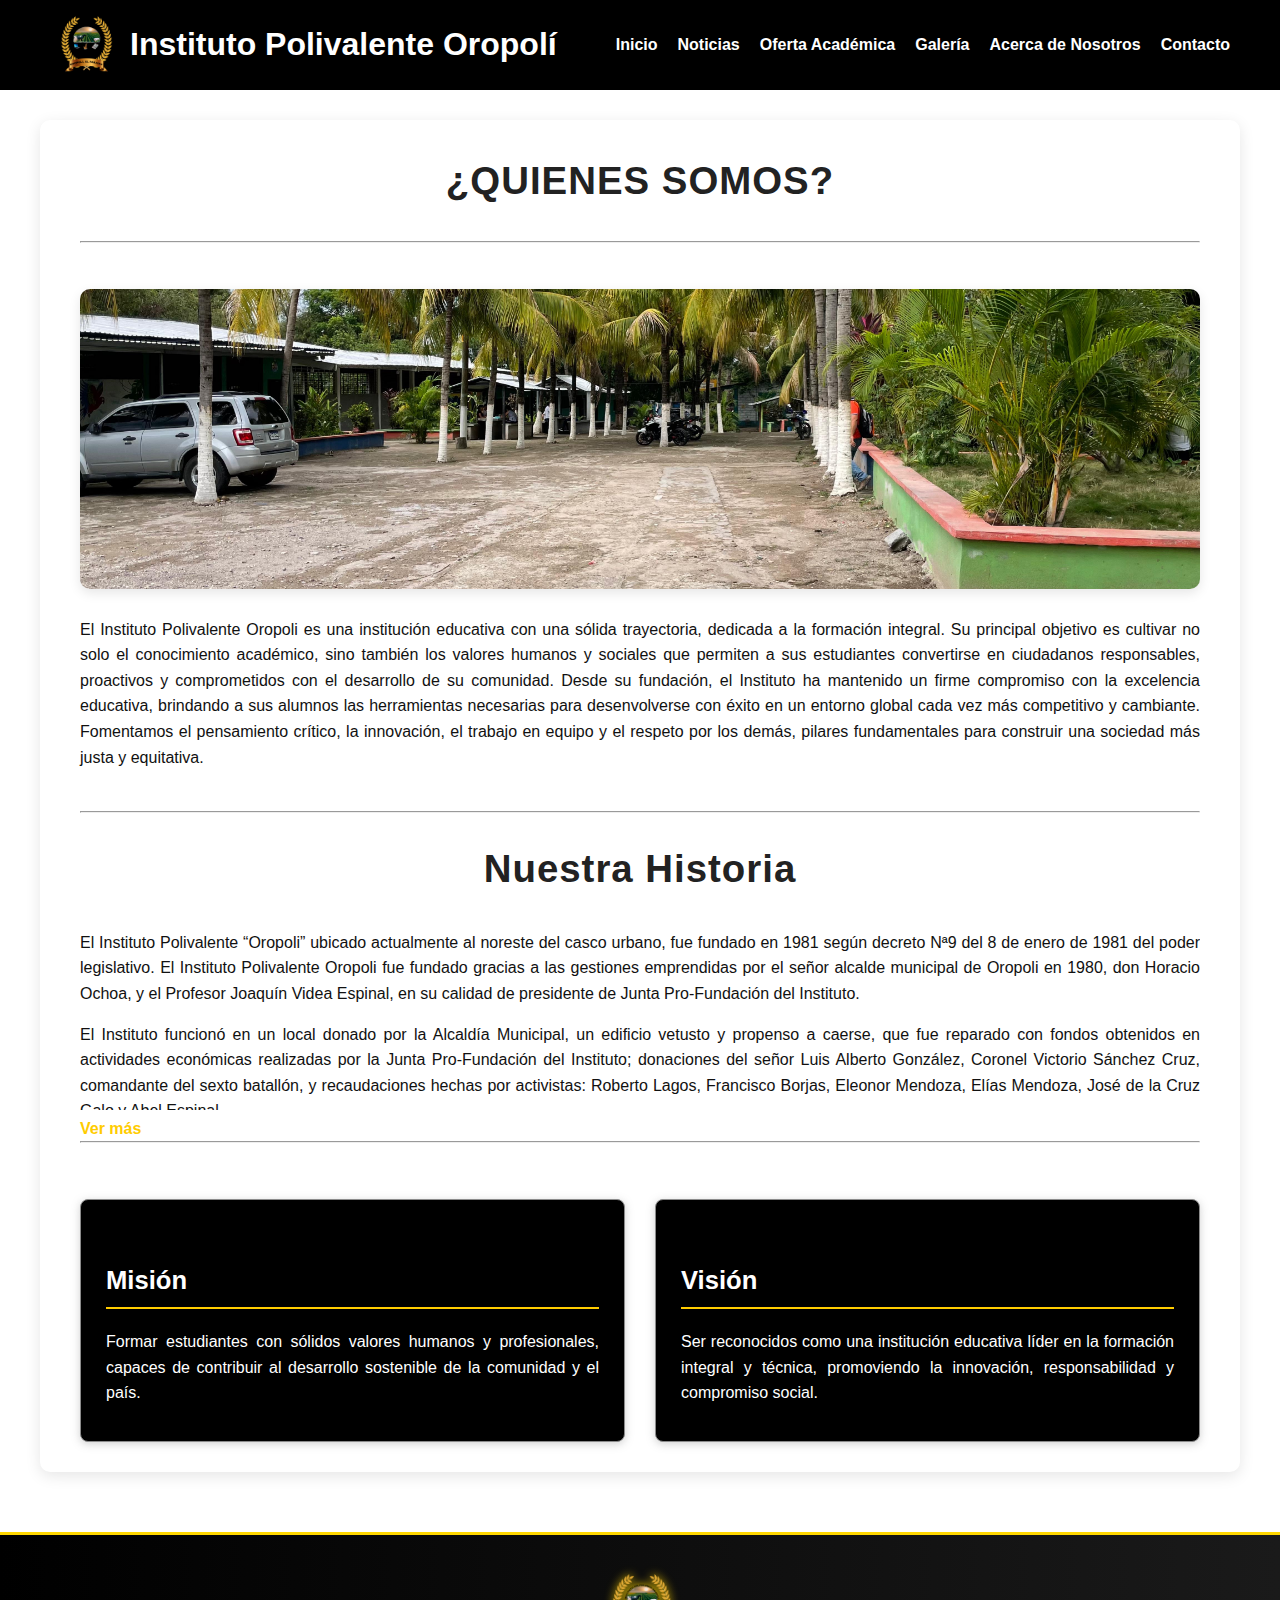
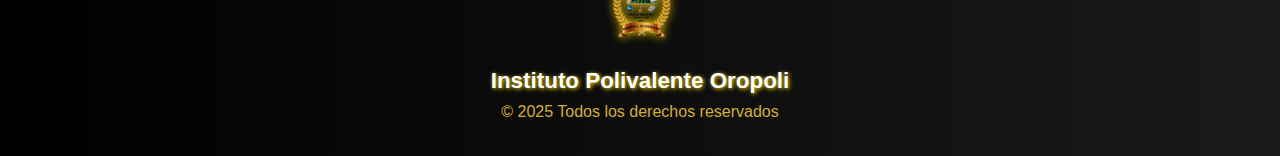
<file: acerca.html>
<!DOCTYPE html>
<html lang="es">

<head>
  <meta charset="UTF-8" />
  <meta name="viewport" content="width=device-width, initial-scale=1" />
  <title>Acerca de Nosotros - Instituto Polivalente Oropolí</title>
  <link href="styles.css" rel="stylesheet" />

</head>

<body>
  <header>
    <div class="header-inner">
      <div class="logo-titulo">
        <img src="img/logo.png" alt="Logo del Instituto" class="logo-img" />
        <h1>Instituto Polivalente Oropolí</h1>
      </div>

      <input type="checkbox" id="menu-toggle" />
      <label for="menu-toggle" class="menu-icon">&#9776;</label>

      <nav class="menu">
        <a href="index.html">Inicio</a>
        <a href="noticias.html">Noticias</a>
        <a href="ofertas.html">Oferta Académica</a>
        <a href="galeria.html">Galería</a>
        <a href="acerca.html" class="active">Acerca de Nosotros</a>
        <a href="contacto.html">Contacto</a>
      </nav>
    </div>
  </header>

  <main class="acerca">
    <h2>¿QUIENES SOMOS?</h2>
    <hr /> </br>
    <img src="img/img46.jpg" alt="Estudiantes del Instituto" class="imagen-seccion" />

    <p>
      El Instituto Polivalente Oropoli es una institución educativa con una sólida trayectoria, dedicada a la formación
      integral. Su principal objetivo es cultivar no solo el conocimiento académico, sino también
      los valores humanos y sociales que permiten a sus estudiantes convertirse en ciudadanos responsables, proactivos y
      comprometidos con el desarrollo de su comunidad.

      Desde su fundación, el Instituto ha mantenido un firme compromiso con la excelencia educativa, brindando a sus
      alumnos las herramientas necesarias para desenvolverse con éxito en un entorno global cada vez más competitivo y
      cambiante. Fomentamos el pensamiento crítico, la innovación, el trabajo en equipo y el respeto por los demás,
      pilares fundamentales para construir una sociedad más justa y equitativa.

    </p> </br>

    <hr /> </br>



    <h2>Nuestra Historia</h2>
    <div id="historia" class="historia-corta">

      <p>El Instituto Polivalente “Oropoli” ubicado actualmente al noreste del casco urbano, fue fundado en 1981 según
        decreto Nª9 del 8 de enero de 1981 del poder legislativo. El Instituto Polivalente Oropoli fue fundado gracias a
        las gestiones emprendidas por el señor alcalde municipal
        de Oropoli en 1980, don Horacio Ochoa, y el Profesor Joaquín Videa Espinal, en su calidad de presidente de Junta
        Pro-Fundación del Instituto.</p>
      <p>El Instituto funcionó en un local donado por la Alcaldía Municipal, un edificio vetusto y propenso a caerse,
        que fue reparado con fondos obtenidos en actividades económicas realizadas por la Junta Pro-Fundación del
        Instituto; donaciones del señor Luis Alberto González, Coronel Victorio Sánchez Cruz, comandante del sexto
        batallón, y recaudaciones hechas por activistas: Roberto Lagos, Francisco Borjas, Eleonor Mendoza, Elías
        Mendoza, José de la Cruz Galo y Abel Espinal.</p>
      <p>Inició sus labores en 1982 con carácter semi-oficial, únicamente con primer curso de ciclo común con una
        matrícula de 67 alumnos(as), que pagaban L.10.00 mensual como colegiatura; los profesores(as) devengaban L.1.50
        la hora clase. Se desempeñó como Director el Profesor Joaquín Videa Espinal, con un sueldo mensual de L.150.00;
        como Sub Director y Secretario el Profesor Jesús Antonio Jiménez Lagos, con un salario mensual de L.100.00; y
        como docentes la Profesora Doris Alejandrina Irías, el PM Francisco Mendoza Ponce, catedrático del idioma
        extranjero (inglés), y el Profesor Oscar Banegas, que daba la cátedra de Educación Musical. Estos dos últimos
        laboraban solo los sábados debido a que el primero viajaba desde Tegucigalpa y el último desde la ciudad de
        Yuscarán. En 1983 se creó el segundo curso de ciclo común; en 1984 se creo el tercero y en 1994 el Instituto
        Oropoli fue trasladado al edificio donde actualmente funciona, ubicado al este de la zona
        urbana, construido con fondos de la Municipalidad, colaboración de padres de familia, consejo de profesores(as),
        alumnos(as), Visión Mundial y Construcciones Escolares (hoy Bienes Nacionales), a un costo inicial de
        L.781,000.00 (setecientos ochenta y un mil lempiras exactos).</p>
      <p>En 1986 el Instituto pasó de carácter semi-oficial a oficial, lo que produjo un aumento considerable en su
        matrícula, ya que los padres de familia no pagarían colegiatura de sus hijos(as). En 1995, el Congreso Nacional,
        según decreto N° 174-94 del 15 de diciembre de 1994, crea al Instituto Oropoli
        en su calidad de Polivalente, con talleres de Educación para el Hogar, Electricidad y Agropecuaria.</p>
      <p>En 1998 se creó la carrera de Educación Comercial; dicha carrera estuvo vigente hasta 2015, habiendo egresado
        425 alumnos(as) con el título de Perito Mercantil y Contador Público. En 2016, en el programa "Todos Podemos
        Avanzar", egresó el alumno Roger Esaú Zepeda Mendoza, uno de los últimos Peritos Mercantiles.</p>
      <p>En 2000 se abrió la carrera de Bachillerato Técnico en Agricultura; desde 2008 han egresado 43 alumnos(as) con
        ese título.</p>
      <p>En 2010 se creó la carrera de Bachillerato en Ciencias y Letras y Técnico en Computación; entre 2012 y 2015
        egresaron 36 alumnos(as) con este título.</p>
      <p>En 2014 se crearon las carreras de Bachillerato Técnico Profesional en Contaduría y Finanzas y Bachillerato
        Técnico Profesional en Informática. La primera y segunda promoción egresaron en 2016 y 2017, con 46 alumnos en
        Informática y 53 en Contaduría y Finanzas.</p>
      <p>Debido a la vocación agrícola del centro educativo y gracias a las gestiones de la Profesora Ovinnia Andrea
        Herrera Valladares, se reimplementó la carrera de Agropecuaria desde 2019 con la modalidad Bachillerato Técnico
        Profesional en Desarrollo Agropecuario, que inició con 18 estudiantes.</p>
      <p>En 1994-1995 se construyeron talleres de Hogar y un salón de usos múltiples; en 2001 se construyó la biblioteca
        con fondos del programa de Desarrollo Rural para la zona Oriental PRODERCO y el consejo de profesores del
        Instituto.</p>
      <p>El Instituto cuenta con una porqueriza para cría y engorde de cerdos, construida en 1998 con un préstamo de
        L.679,888.00 otorgado por el BCIE a través de la Secretaría de Educación.</p>
      <p>El PRACC Desarrollo Rural de la Comunidad Económica Europea construyó un galpón para gallinas ponedoras, cría y
        engorde de pollos y un taller de Electricidad, como donación. También hay equipamiento de hogar en alimentos y
        corte y confección.</p>
      <p><strong>Directores del Instituto:</strong></p>
      <ul>
        <li>1982-1986: Lic. Joaquín Videa Espinal</li>
        <li>1986-1991: Profesor Esteban Enamorado (Interino)</li>
        <li>1991-1992: Profesor Ismael Ortiz Mencias (Interino)</li>
        <li>1992: Profesora Blanca Esmelda Sosa (Interino)</li>
        <li>1993-2013: Lic. Joaquín Videa Espinal</li>
        <li>2013 - Sept 2015: Lic. Iris Suyapa Ponce (Directora por Ley)</li>
        <li>Nov 2015 - Jul 2016: Lic. Doris Alejandrina Irías (En Funciones)</li>
        <li>Ago - Nov 2016: Lic. Enma Leticia Montoya (En Funciones)</li>
        <li>2017-2018: MSc Ovinnia Andrea Herrera Valladares (Directora por Ley)</li>
        <li>2019: Lic. Jorge Arturo Gonzalez Sanchez (Interino)</li>
        <li>2020: Lic. Henry Jovanny Videa Irias (Interino-Permanente)</li>
      </ul>

      <p>Actualmente, el Instituto cuenta con infraestructura para dos secciones por grado en Tercer Ciclo con una
        matrícula de 199 estudiantes en la jornada matutina. En la vespertina se atiende Bachillerato Técnico
        Profesional en Informática, Contaduría y Finanzas y Desarrollo e Innovación Agro-Forestal, con 163 estudiantes.
      </p>
      <p>Los talleres de Alimentos, Corte y Confección, Electricidad y Agropecuaria funcionan de manera sostenible.</p>
    </div>
    <button id="btnVerMas" class="btn-vermas">Ver más</button>

    <hr /> </br>

    <div class="mision-vision">
      <div class="mision">
        <h3>Misión</h3>
        <p>
          Formar estudiantes con sólidos valores humanos y profesionales, capaces de contribuir al desarrollo
          sostenible de la comunidad y el país.
        </p>

      </div>
      <div class="vision">
        <h3>Visión</h3>
        <p>
          Ser reconocidos como una institución educativa líder en la formación integral y técnica,
          promoviendo la innovación, responsabilidad y compromiso social.
        </p>
      </div>
    </div>

  </main>

  <footer class="footer-elegante">
    <div class="footer-content">
      <img src="img/logo.png" alt="Logo IPO" class="footer-logo" />
      <div class="footer-texto">
        <h2>Instituto Polivalente Oropoli</h2>
        <p>&copy; 2025 Todos los derechos reservados</p>
      </div>
    </div>
  </footer>

  <script>
    const btn = document.getElementById('btnVerMas');
    const historia = document.getElementById('historia');

    btn.addEventListener('click', () => {
      historia.classList.toggle('expandido');
      if (historia.classList.contains('expandido')) {
        btn.textContent = 'Ver menos';
      } else {
        btn.textContent = 'Ver más';
      }
    });
  </script>
</body>

</html>
</file>
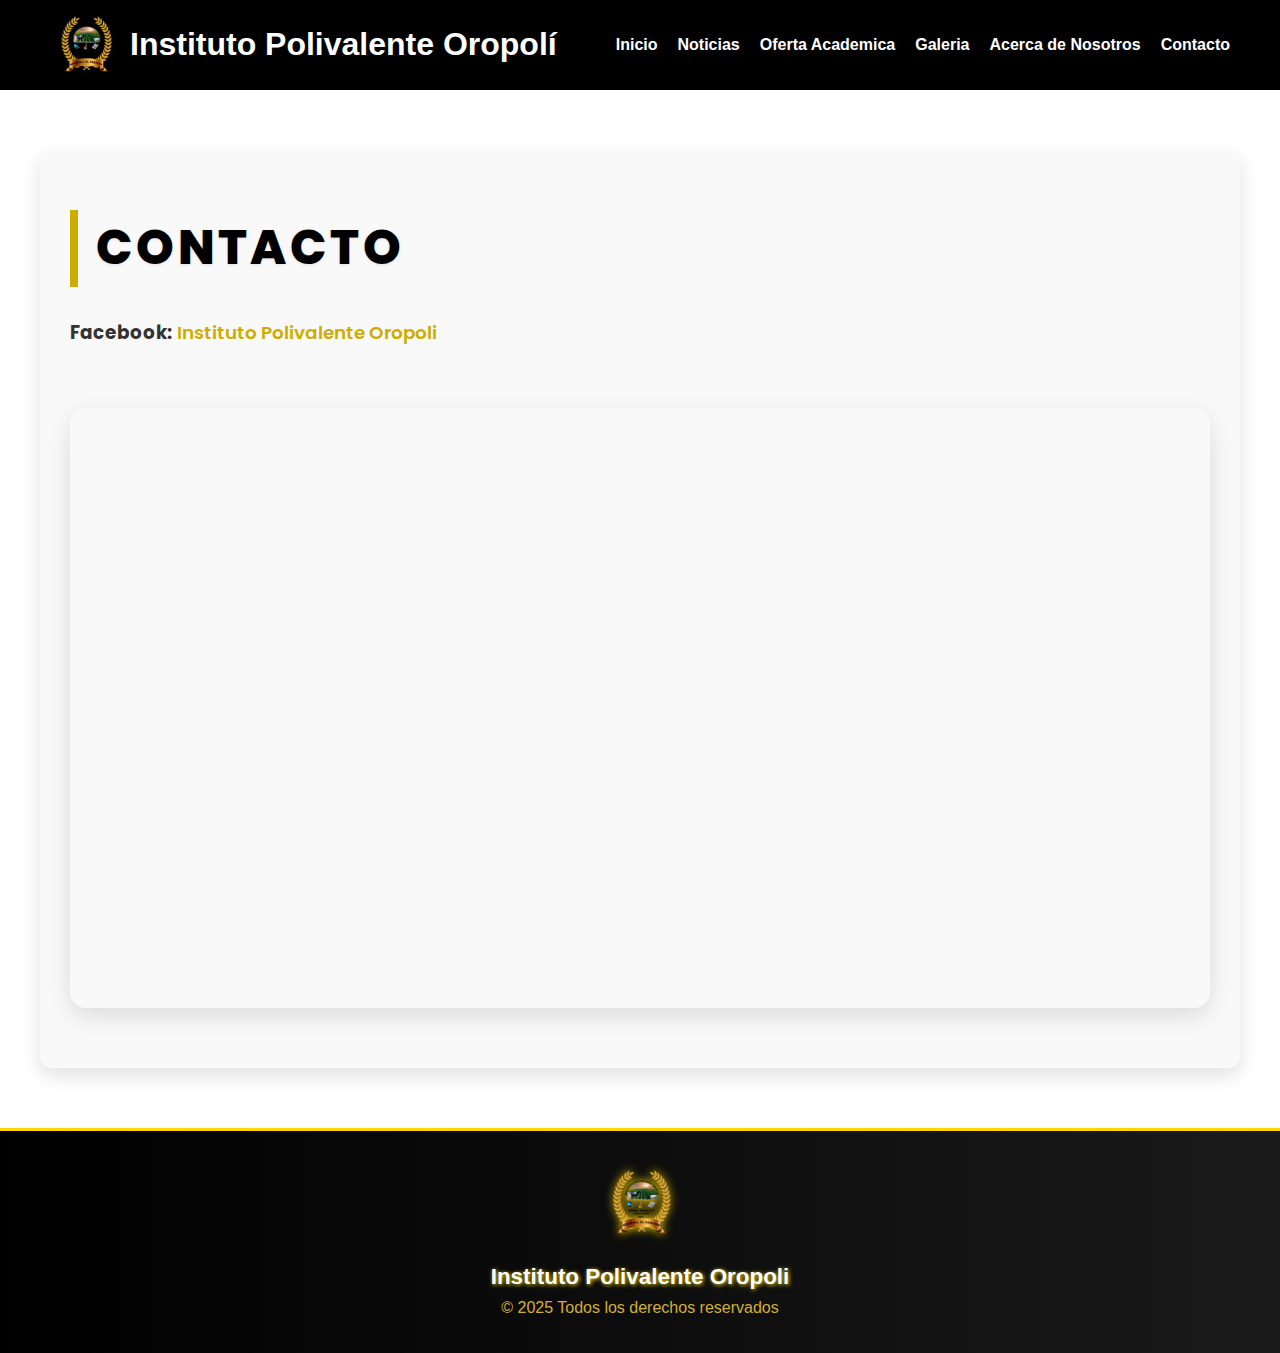
<file: contacto.html>
<!DOCTYPE html>
<html lang="es">
<head>
  <meta charset="UTF-8" />
  <meta name="viewport" content="width=device-width, initial-scale=1.0"/>
  <title>Contacto</title>
  <link href="https://fonts.googleapis.com/css2?family=Poppins:wght@300;600&display=swap" rel="stylesheet">
  <link href="styles.css" rel="stylesheet" />
</head>
<body>
  <header>
    <div class="header-inner">
      <div class="logo-titulo">
        <img src="img/logo.png" alt="Logo del Instituto" class="logo-img">
        <h1>Instituto Polivalente Oropolí</h1>
      </div>

      <input type="checkbox" id="menu-toggle">
      <label for="menu-toggle" class="menu-icon">&#9776;</label>

      <nav class="menu">
        <a href="index.html">Inicio</a>
        <a href="noticias.html">Noticias</a>
        <a href="ofertas.html">Oferta Academica</a>
        <a href="galeria.html">Galeria</a>
        <a href="acerca.html">Acerca de Nosotros</a>
        <a href="contacto.html" class="activo">Contacto</a>
      </nav>
    </div>
  </header>

  <main class="contenido-contacto">
    <section class="contacto-info">
      <h2>Contacto</h2>
      <p><strong>Facebook:</strong> <a href="https://www.facebook.com/groups/1452762898304436/" target="_blank" rel="noopener">Instituto Polivalente Oropoli</a></p>
    </section>

  <section class="contacto-mapa">
  <iframe
    src="https://www.google.com/maps/embed?pb=!1m17!1m12!1m3!1d2083.4380686231234!2d-86.81895765837615!3d13.821810994089592!2m3!1f0!2f0!3f0!3m2!1i1024!2i768!4f13.1!3m2!1m1!2zMTPCsDQ5JzE4LjUiTiA4NsKwNDknMDIuMSJX!5e1!3m2!1sen!2shn!4v1750274932714!5m2!1sen!2shn"
    class="mapa-iframe"
    allowfullscreen=""
    loading="lazy"
    referrerpolicy="no-referrer-when-downgrade"
  ></iframe>
</section>

  </main>

  <footer class="footer-elegante">
    <div class="footer-content">
      <img src="img/logo.png" alt="Logo IPO" class="footer-logo">
      <div class="footer-texto">
        <h2>Instituto Polivalente Oropoli</h2>
        <p>&copy; 2025 Todos los derechos reservados</p>
      </div>
    </div>
  </footer>
</body>
</html>
</file>
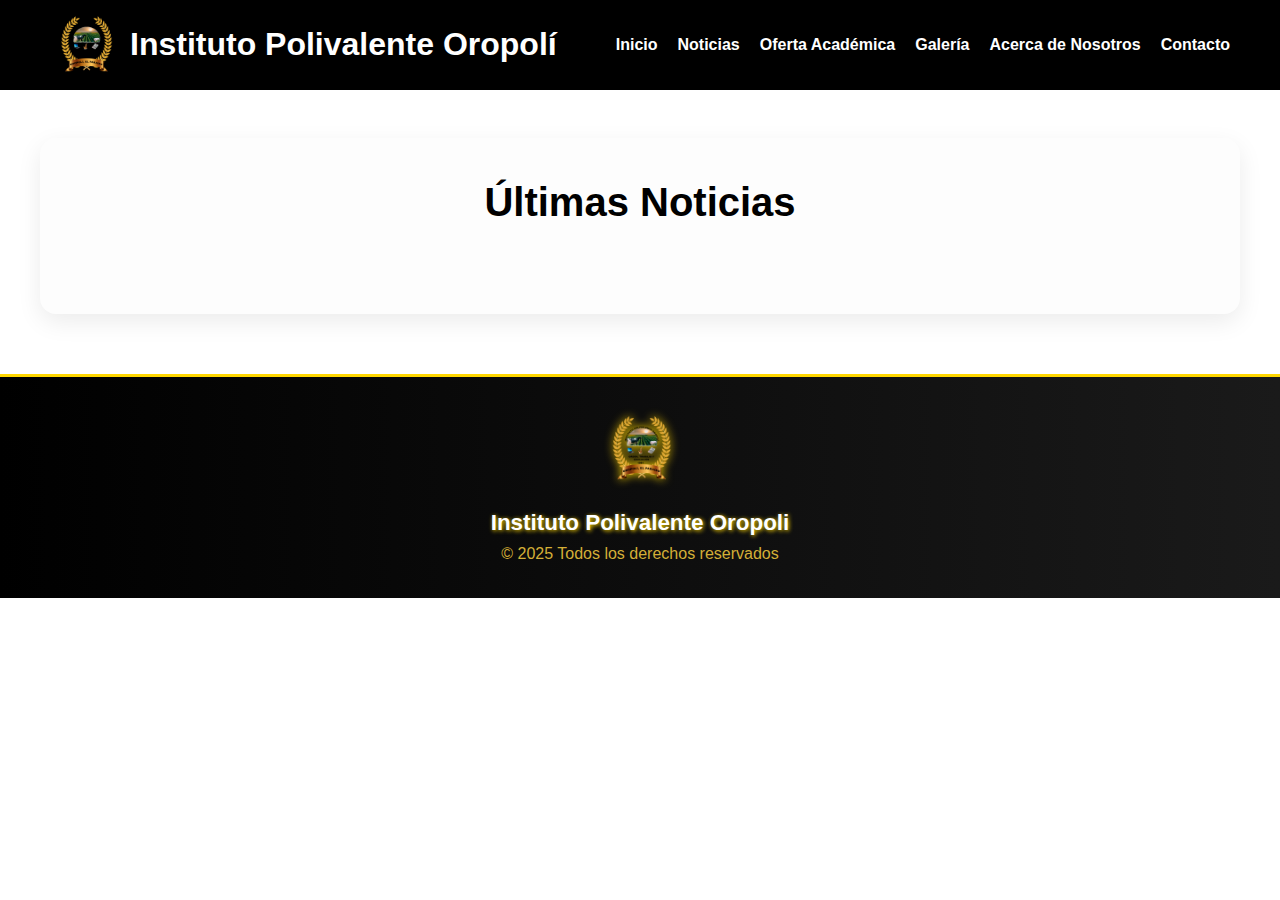
<file: noticias.html>
<!DOCTYPE html>
<html lang="es">
<head>
  <meta charset="UTF-8" />
  <meta name="viewport" content="width=device-width, initial-scale=1.0" />
  <title>Noticias</title>
  <link href="styles.css" rel="stylesheet" />
</head>

<body>
  <header>
    <div class="header-inner">
      <div class="logo-titulo">
        <img src="img/logo.png" alt="Logo del Instituto" class="logo-img">
        <h1>Instituto Polivalente Oropolí</h1>
      </div>

      <input type="checkbox" id="menu-toggle">
      <label for="menu-toggle" class="menu-icon">&#9776;</label>

      <nav class="menu">
        <a href="index.html">Inicio</a>
        <a href="noticias.html" class="active">Noticias</a>
        <a href="ofertas.html">Oferta Académica</a>
        <a href="galeria.html">Galería</a>
        <a href="acerca.html">Acerca de Nosotros</a>
        <a href="contacto.html">Contacto</a>
      </nav>
    </div>
  </header>

  <main class="news-list">
    <h2>Últimas Noticias</h2>
    <ul id="noticias-container">
      <!-- Noticias dinámicas aparecerán aquí -->
    </ul>
  </main>

  <footer class="footer-elegante">
    <div class="footer-content">
      <img src="img/logo.png" alt="Logo IPO" class="footer-logo">
      <div class="footer-texto">
        <h2>Instituto Polivalente Oropoli</h2>
        <p>&copy; 2025 Todos los derechos reservados</p>
      </div>
    </div>
  </footer>

  

</body>
</html>
</file>
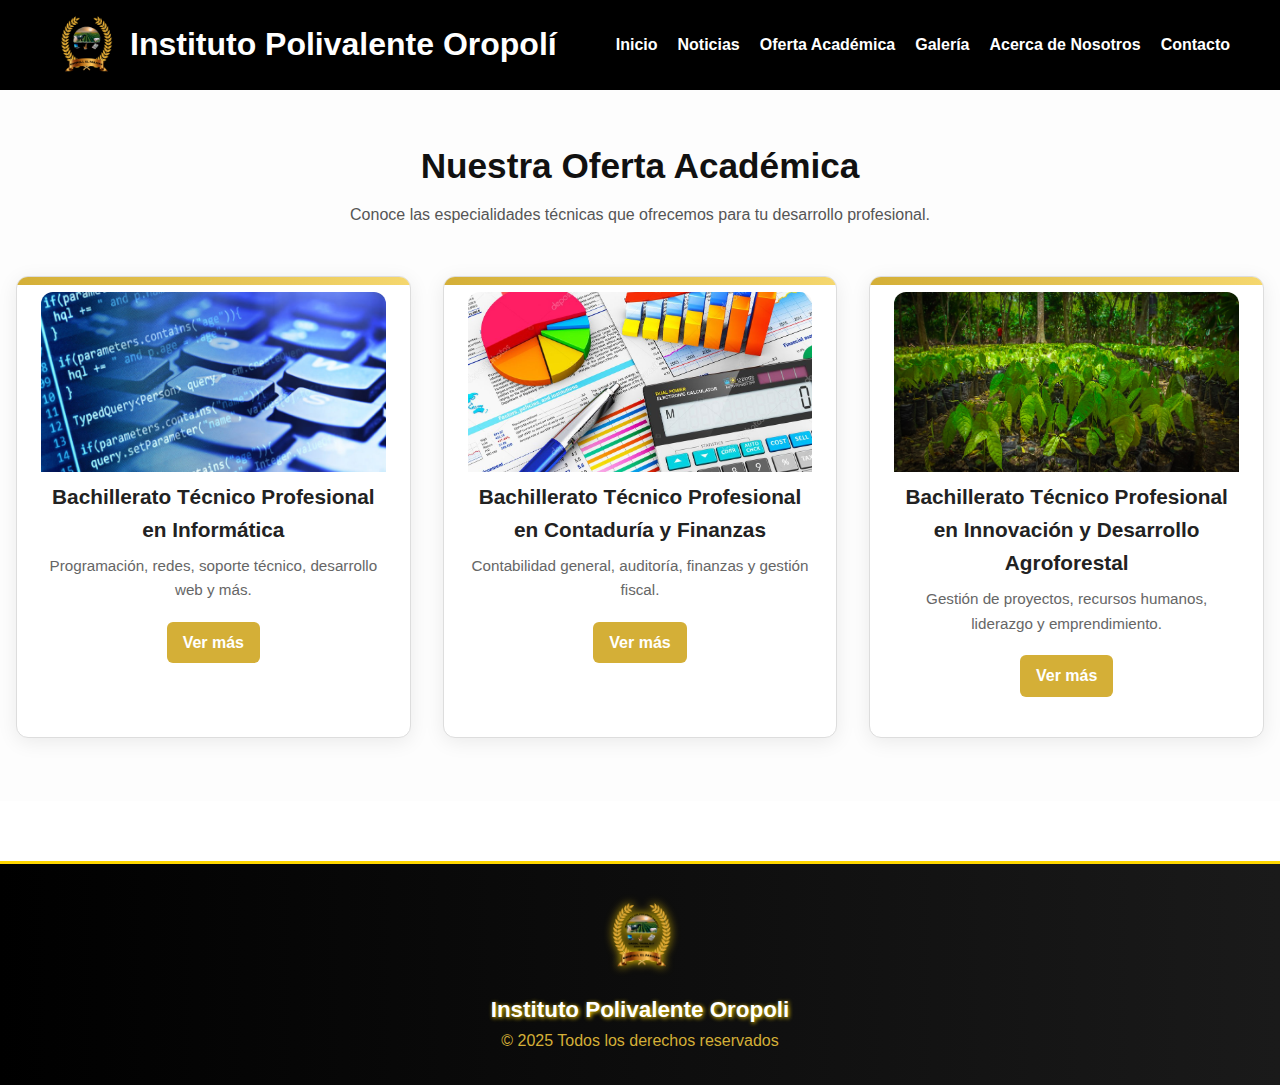
<file: ofertas.html>
<!DOCTYPE html>
<html lang="es">
<head>
  <meta charset="UTF-8" />
  <meta name="viewport" content="width=device-width, initial-scale=1.0"/>
  <title>Oferta Académica - Instituto Polivalente Oropoli</title>
  <link href="styles.css" rel="stylesheet" />
  <link href="https://unpkg.com/boxicons@2.1.4/css/boxicons.min.css" rel="stylesheet">
</head>
<body>
  <header>
    <div class="header-inner">
      <div class="logo-titulo">
        <img src="img/logo.png" alt="Logo del Instituto" class="logo-img">
        <h1>Instituto Polivalente Oropolí</h1>
      </div>

      <input type="checkbox" id="menu-toggle">
      <label for="menu-toggle" class="menu-icon">&#9776;</label>

      <nav class="menu">
        <a href="index.html">Inicio</a>
        <a href="noticias.html">Noticias</a>
        <a href="ofertas.html" class="active">Oferta Académica</a>
        <a href="galeria.html">Galería</a>
        <a href="acerca.html">Acerca de Nosotros</a>
        <a href="contacto.html">Contacto</a>
      </nav>
    </div>
  </header>

  <main class="ofertas">
    
    <section class="intro-ofertas">
      <h2>Nuestra Oferta Académica</h2>
      <p>Conoce las especialidades técnicas que ofrecemos para tu desarrollo profesional.</p>
    </section>

    <section class="lista-ofertas">

  <article class="oferta-card">
    <div class="oferta-top"></div>
    <img src="img/oferta-informatica.jpg" alt="Imagen Informática" class="oferta-img">
    <h3>Bachillerato Técnico Profesional en Informática</h3>
    <p>Programación, redes, soporte técnico, desarrollo web y más.</p>
    <a href="/ofertas/informatica.html" class="btn-ver">Ver más</a>
  </article>

  <article class="oferta-card">
    <div class="oferta-top"></div>
    <img src="img/oferta-finanzas.jpg" alt="Imagen Contaduría" class="oferta-img">
    <h3>Bachillerato Técnico Profesional en Contaduría y Finanzas</h3>
    <p>Contabilidad general, auditoría, finanzas y gestión fiscal.</p>
    <a href="/ofertas/contaduria.html" class="btn-ver">Ver más</a>
  </article>

  <article class="oferta-card">
    <div class="oferta-top"></div>
    <img src="img/oferta-agro.jpg" alt="Imagen Agroforestal" class="oferta-img">
    <h3>Bachillerato Técnico Profesional en Innovación y Desarrollo Agroforestal</h3>
    <p>Gestión de proyectos, recursos humanos, liderazgo y emprendimiento.</p>
    <a href="/ofertas/innovacion.html" class="btn-ver">Ver más</a>
  </article>
</section>

  </main>

 <footer class="footer-elegante">
  <div class="footer-content">
    <img src="img/logo.png" alt="Logo IPO" class="footer-logo">
    <div class="footer-texto">
      <h2>Instituto Polivalente Oropoli</h2>
      <p>&copy; 2025 Todos los derechos reservados</p>
    </div>
  </div>
</footer>
</body>
</html>
</file>
<file: styles.css>
/* styles.css */

/* Reset y base */
@import url('./css/base.css');

/* Layout general */
@import url('./css/layout.css');

/* Secciones */
@import url('./css/sections/hero.css');
@import url('./css/sections/noticias.css');
@import url('./css/sections/ofertas.css');
@import url('./css/sections/carrusel.css');
@import url('./css/sections/galeria.css');
@import url('./css/sections/contacto.css');
@import url('./css/sections/institucional.css');
@import url('./css/sections/acerca.css');

/* Tablas */
@import url('./css/tables.css');

/* Componentes comunes */
@import url('./css/components.css');

/* Animaciones */
@import url('./css/animations.css');
</file>
